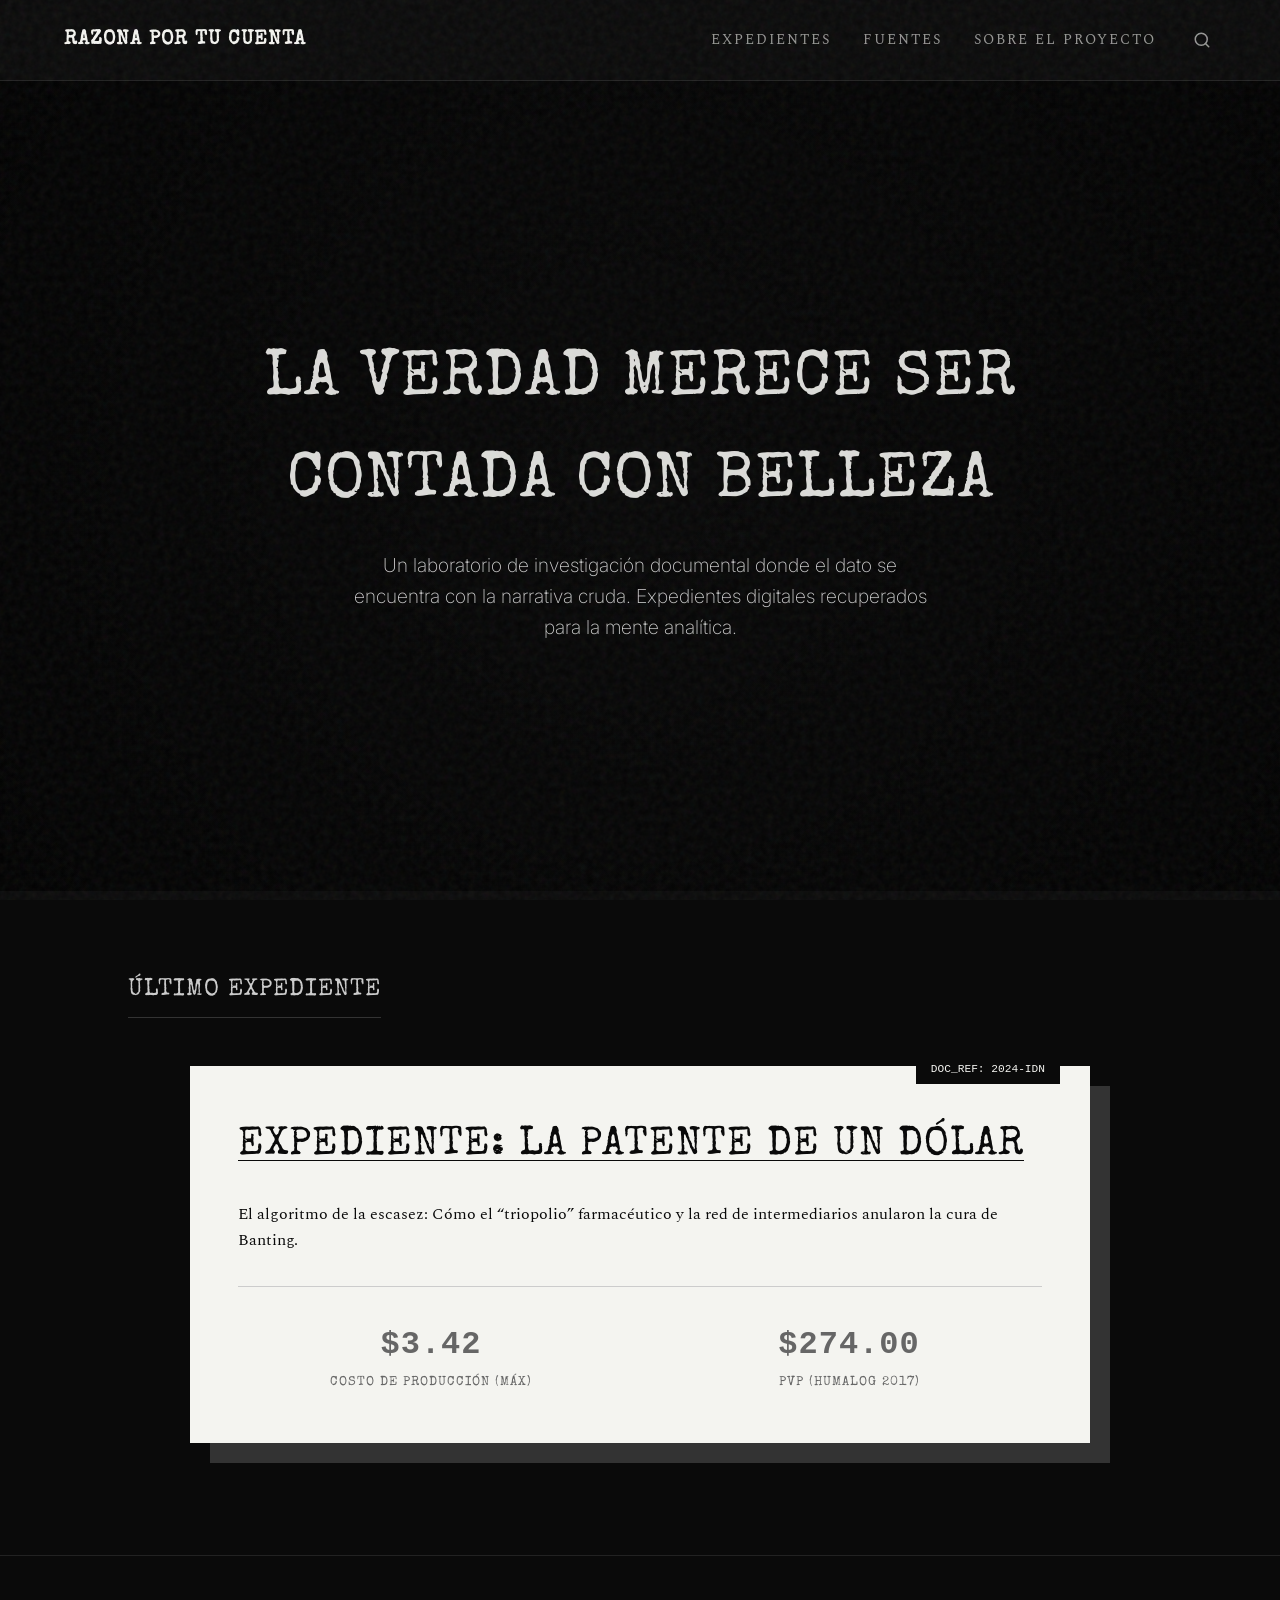
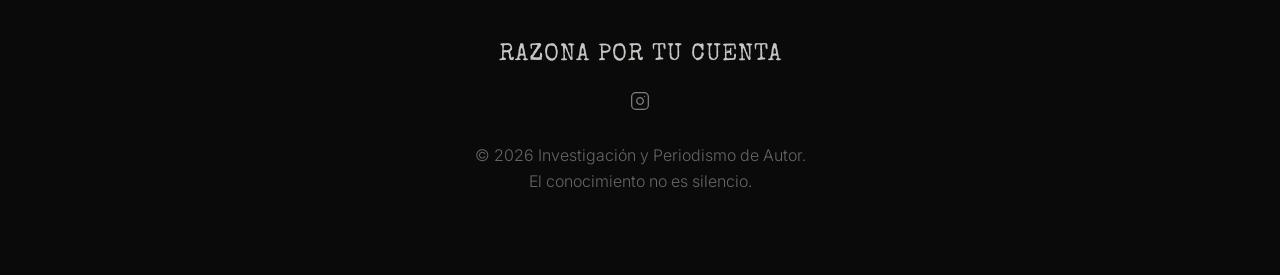
<file: index.html>
<!DOCTYPE html>
<html lang="es">

<head>
    <meta charset="UTF-8">
    <meta name="viewport" content="width=device-width, initial-scale=1.0">
    <title>Razona por tu cuenta | Periodismo de Autor</title>

    <!-- FONTS -->
    <link rel="preconnect" href="https://fonts.googleapis.com">
    <link rel="preconnect" href="https://fonts.gstatic.com" crossorigin>
    <link
        href="https://fonts.googleapis.com/css2?family=Special+Elite&family=Courier+Prime:wght@400;700&family=Spectral:ital,wght@0,300;0,400;0,700;1,400&family=Inter:wght@200;300;400&display=swap"
        rel="stylesheet">

    <link rel="stylesheet" href="styles.css">
</head>

<body>

    <div class="noise-overlay"></div>

    <header>
        <a href="index.html" class="logo typewriter">Razona por tu cuenta</a>
        <div class="header-right">
            <nav>
                <ul>
                    <li><a href="#expedientes">Expedientes</a></li>
                    <li><a href="#fuentes">Fuentes</a></li>
                    <li><a href="#sobre">Sobre el Proyecto</a></li>
                </ul>
            </nav>
            <div class="search-container">
                <svg xmlns="http://www.w3.org/2000/svg" width="18" height="18" viewBox="0 0 24 24" fill="none"
                    stroke="currentColor" stroke-width="2" stroke-linecap="round" stroke-linejoin="round"
                    class="search-icon">
                    <circle cx="11" cy="11" r="8"></circle>
                    <line x1="21" y1="21" x2="16.65" y2="16.65"></line>
                </svg>
                <input type="text" placeholder="BUSCAR..." class="search-input typewriter">
            </div>
        </div>
    </header>

    <main>
        <!-- HERO SECTION -->
        <section class="hero">
            <video autoplay muted loop playsinline preload="auto" class="hero-video">
                <source src="assets/Background.mp4" type="video/mp4">
            </video>
            <h1 class="typewriter">La verdad merece ser contada con belleza</h1>
            <p>Un laboratorio de investigación documental donde el dato se encuentra con la narrativa cruda. Expedientes
                digitales recuperados para la mente analítica.</p>
        </section>

        <!-- LATEST EXPEDIENT -->
        <section id="expedientes">
            <h2 class="section-title typewriter">Último Expediente</h2>

            <a href="articulo.html" class="expediente-card-link">
                <article class="expediente-card">
                    <div class="card-label">DOC_REF: 2024-IDN</div>
                    <h2 class="typewriter">Expediente: La Patente de un Dólar</h2>
                    <p class="serif">El algoritmo de la escasez: Cómo el “triopolio” farmacéutico y la red de intermediarios anularon la cura de Banting.</p>

                    <div class="summary-grid typewriter">
                        <div class="stat-box">
                            <span class="price">$3.42</span>
                            <span>Costo de Producción (Máx)</span>
                        </div>
                        <div class="stat-box">
                            <span class="price">$274.00</span>
                            <span>PVP (Humalog 2017)</span>
                        </div>
                    </div>
                </article>
            </a>
        </section>

    </main>

    <footer>
        <div class="footer-logo typewriter">Razona por tu cuenta</div>
        <div class="social-links">
            <a href="https://www.instagram.com/razonaportucuenta/" target="_blank" aria-label="Instagram">
                <svg xmlns="http://www.w3.org/2000/svg" width="24" height="24" viewBox="0 0 24 24" fill="none"
                    stroke="currentColor" stroke-width="1.5" stroke-linecap="round" stroke-linejoin="round"
                    class="instagram-icon">
                    <rect x="2" y="2" width="20" height="20" rx="5" ry="5"></rect>
                    <path d="M16 11.37A4 4 0 1 1 12.63 8 4 4 0 0 1 16 11.37z"></path>
                    <line x1="17.5" y1="6.5" x2="17.51" y2="6.5"></line>
                </svg>
            </a>
        </div>
        <p class="sans small">© 2026 Investigación y Periodismo de Autor. <br>El conocimiento no es silencio.</p>
    </footer>

    <script src="main.js"></script>
</body>

</html>
</file>
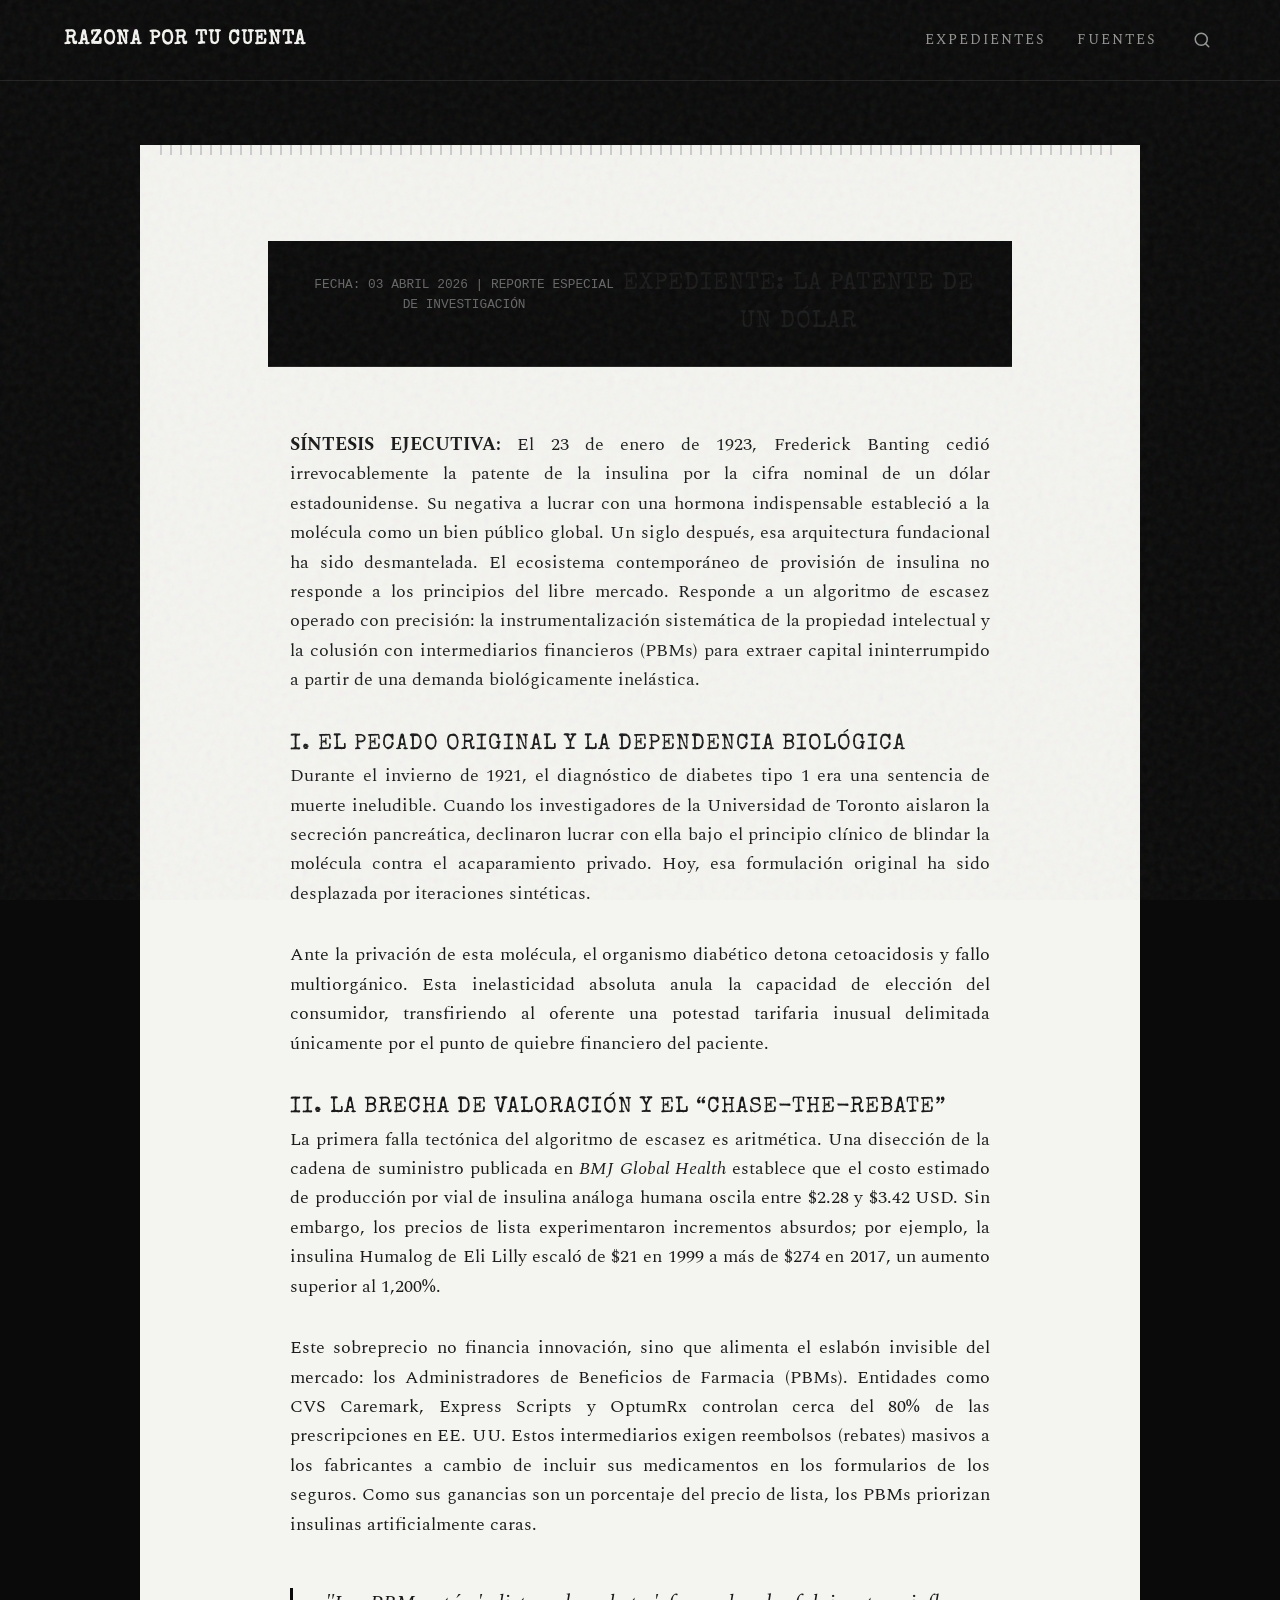
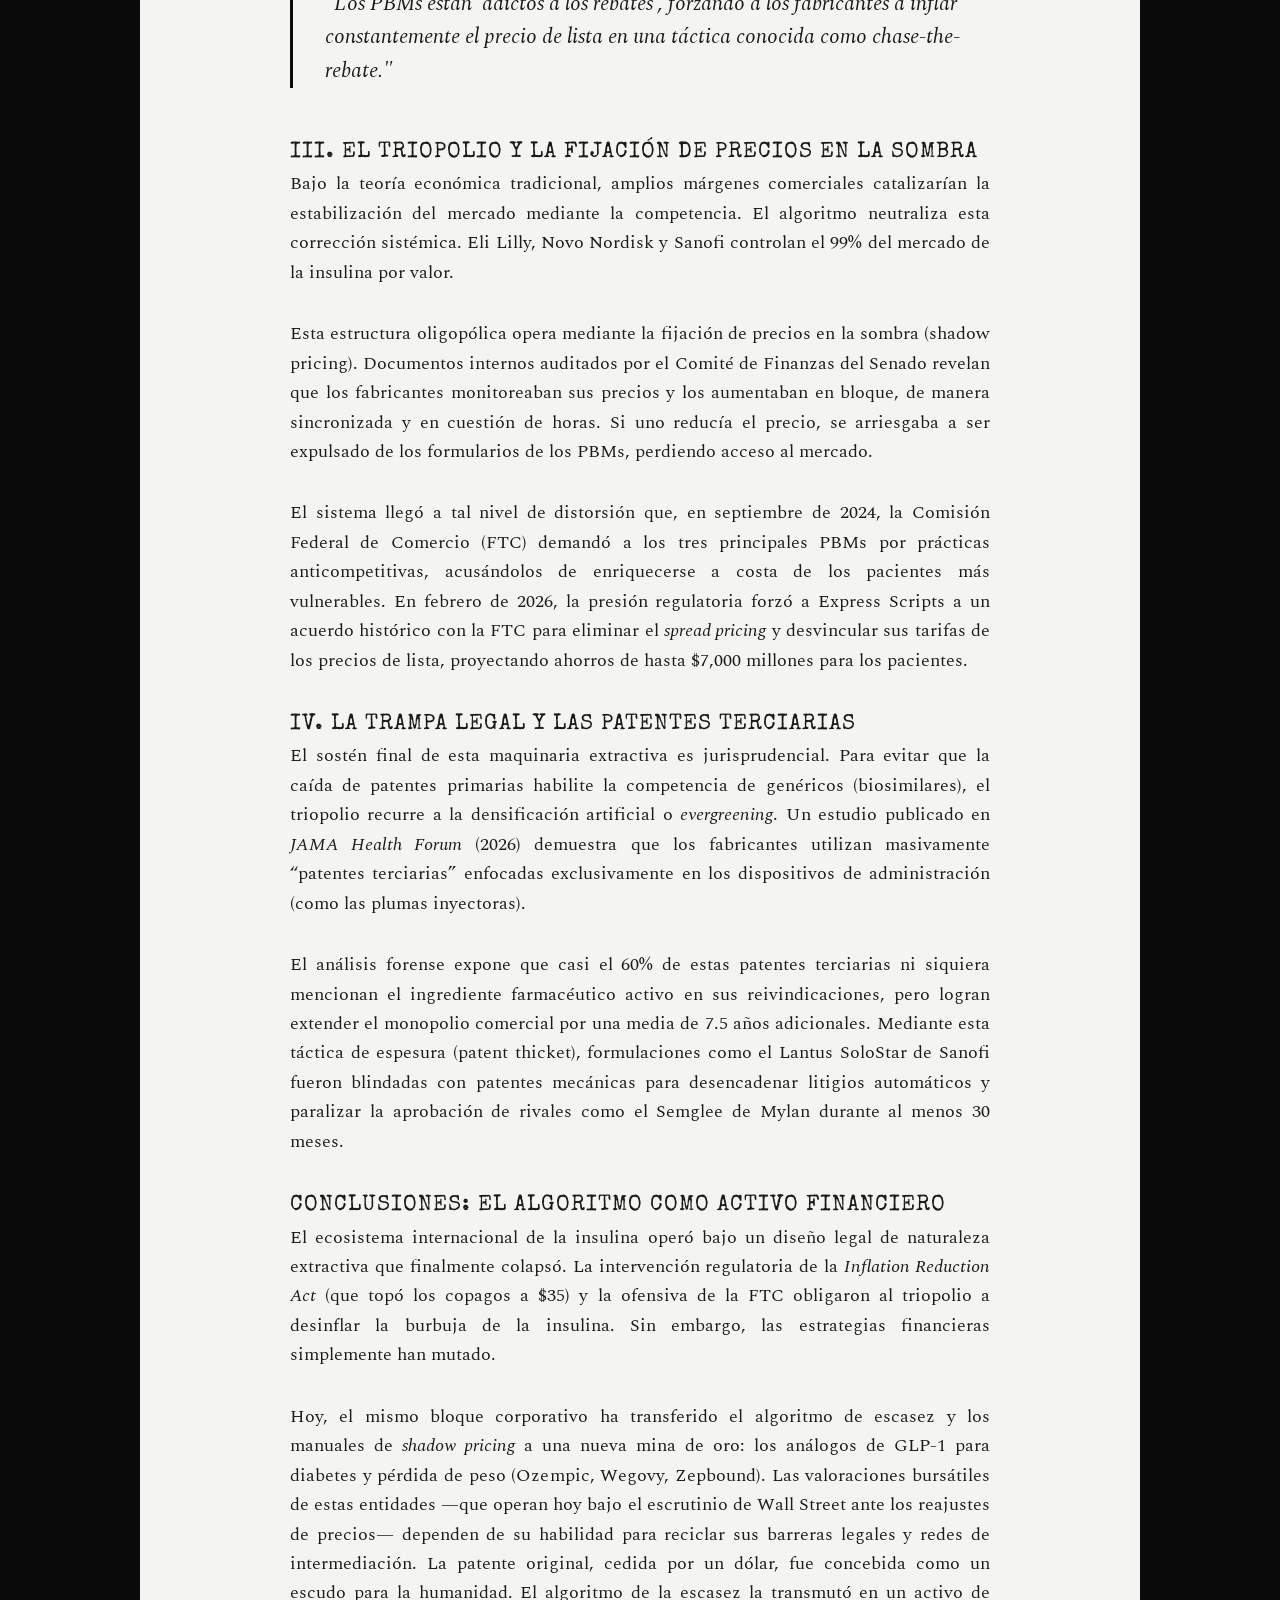
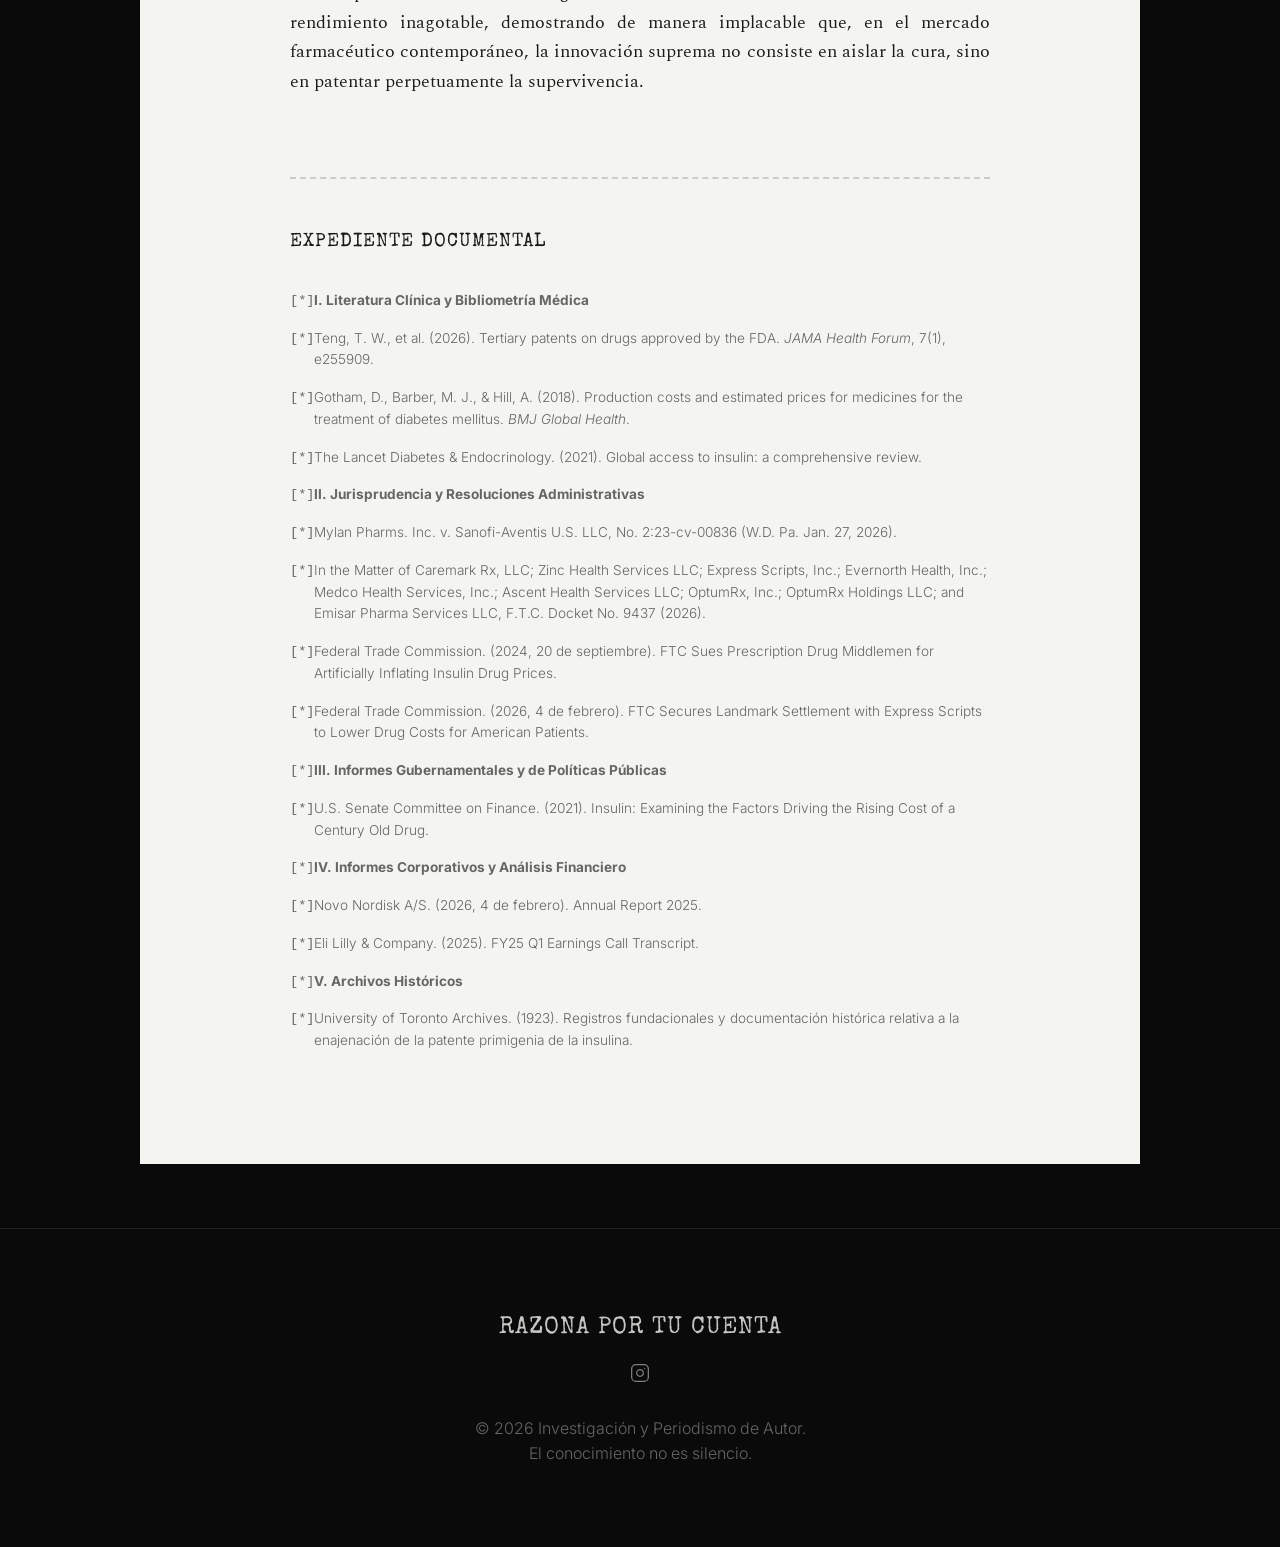
<file: articulo.html>
<!DOCTYPE html>
<html lang="es">
<head>
    <meta charset="UTF-8">
    <meta name="viewport" content="width=device-width, initial-scale=1.0">
    <title>Expediente: La Patente de un Dólar | Razona por tu cuenta</title>
    
    <!-- FONTS -->
    <link rel="preconnect" href="https://fonts.googleapis.com">
    <link rel="preconnect" href="https://fonts.gstatic.com" crossorigin>
    <link href="https://fonts.googleapis.com/css2?family=Special+Elite&family=Courier+Prime:wght@400;700&family=Spectral:ital,wght@0,300;0,400;0,700;1,400&family=Inter:wght@200;300;400&display=swap" rel="stylesheet">
    
    <link rel="stylesheet" href="styles.css">
</head>
<body class="reading-mode">

    <div class="noise-overlay"></div>

    <header>
        <a href="index.html" class="logo typewriter">Razona por tu cuenta</a>
        <div class="header-right">
            <nav>
                <ul>
                    <li><a href="index.html#expedientes">Expedientes</a></li>
                    <li><a href="#fuentes">Fuentes</a></li>
                </ul>
            </nav>
            <div class="search-container">
                <svg xmlns="http://www.w3.org/2000/svg" width="18" height="18" viewBox="0 0 24 24" fill="none" stroke="currentColor" stroke-width="2" stroke-linecap="round" stroke-linejoin="round" class="search-icon"><circle cx="11" cy="11" r="8"></circle><line x1="21" y1="21" x2="16.65" y2="16.65"></line></svg>
                <input type="text" placeholder="BUSCAR..." class="search-input typewriter">
            </div>
        </div>
    </header>

    <main>
        <!-- MAIN ARTICLE (THE DOSSIER) -->
        <article class="dossier article-page">
            <header class="article-header">
                <span class="article-meta">FECHA: 03 ABRIL 2026 | REPORTE ESPECIAL DE INVESTIGACIÓN</span>
                <h1 class="typewriter">Expediente: La Patente de un Dólar</h1>
            </header>

            <div class="article-content serif">
                <p><strong>SÍNTESIS EJECUTIVA:</strong> El 23 de enero de 1923, Frederick Banting cedió irrevocablemente la patente de la insulina por la cifra nominal de un dólar estadounidense. Su negativa a lucrar con una hormona indispensable estableció a la molécula como un bien público global. Un siglo después, esa arquitectura fundacional ha sido desmantelada. El ecosistema contemporáneo de provisión de insulina no responde a los principios del libre mercado. Responde a un algoritmo de escasez operado con precisión: la instrumentalización sistemática de la propiedad intelectual y la colusión con intermediarios financieros (PBMs) para extraer capital ininterrumpido a partir de una demanda biológicamente inelástica.</p>

                <h3 class="typewriter">I. EL PECADO ORIGINAL Y LA DEPENDENCIA BIOLÓGICA</h3>
                <p>Durante el invierno de 1921, el diagnóstico de diabetes tipo 1 era una sentencia de muerte ineludible. Cuando los investigadores de la Universidad de Toronto aislaron la secreción pancreática, declinaron lucrar con ella bajo el principio clínico de blindar la molécula contra el acaparamiento privado. Hoy, esa formulación original ha sido desplazada por iteraciones sintéticas.</p>
                <p>Ante la privación de esta molécula, el organismo diabético detona cetoacidosis y fallo multiorgánico. Esta inelasticidad absoluta anula la capacidad de elección del consumidor, transfiriendo al oferente una potestad tarifaria inusual delimitada únicamente por el punto de quiebre financiero del paciente.</p>

                <h3 class="typewriter">II. LA BRECHA DE VALORACIÓN Y EL “CHASE-THE-REBATE”</h3>
                <p>La primera falla tectónica del algoritmo de escasez es aritmética. Una disección de la cadena de suministro publicada en <em>BMJ Global Health</em> establece que el costo estimado de producción por vial de insulina análoga humana oscila entre $2.28 y $3.42 USD. Sin embargo, los precios de lista experimentaron incrementos absurdos; por ejemplo, la insulina Humalog de Eli Lilly escaló de $21 en 1999 a más de $274 en 2017, un aumento superior al 1,200%.</p>
                <p>Este sobreprecio no financia innovación, sino que alimenta el eslabón invisible del mercado: los Administradores de Beneficios de Farmacia (PBMs). Entidades como CVS Caremark, Express Scripts y OptumRx controlan cerca del 80% de las prescripciones en EE. UU. Estos intermediarios exigen reembolsos (rebates) masivos a los fabricantes a cambio de incluir sus medicamentos en los formularios de los seguros. Como sus ganancias son un porcentaje del precio de lista, los PBMs priorizan insulinas artificialmente caras.</p>
                <blockquote>"Los PBMs están 'adictos a los rebates', forzando a los fabricantes a inflar constantemente el precio de lista en una táctica conocida como chase-the-rebate."</blockquote>

                <h3 class="typewriter">III. EL TRIOPOLIO Y LA FIJACIÓN DE PRECIOS EN LA SOMBRA</h3>
                <p>Bajo la teoría económica tradicional, amplios márgenes comerciales catalizarían la estabilización del mercado mediante la competencia. El algoritmo neutraliza esta corrección sistémica. Eli Lilly, Novo Nordisk y Sanofi controlan el 99% del mercado de la insulina por valor.</p>
                <p>Esta estructura oligopólica opera mediante la fijación de precios en la sombra (shadow pricing). Documentos internos auditados por el Comité de Finanzas del Senado revelan que los fabricantes monitoreaban sus precios y los aumentaban en bloque, de manera sincronizada y en cuestión de horas. Si uno reducía el precio, se arriesgaba a ser expulsado de los formularios de los PBMs, perdiendo acceso al mercado.</p>
                <p>El sistema llegó a tal nivel de distorsión que, en septiembre de 2024, la Comisión Federal de Comercio (FTC) demandó a los tres principales PBMs por prácticas anticompetitivas, acusándolos de enriquecerse a costa de los pacientes más vulnerables. En febrero de 2026, la presión regulatoria forzó a Express Scripts a un acuerdo histórico con la FTC para eliminar el <em>spread pricing</em> y desvincular sus tarifas de los precios de lista, proyectando ahorros de hasta $7,000 millones para los pacientes.</p>

                <h3 class="typewriter">IV. LA TRAMPA LEGAL Y LAS PATENTES TERCIARIAS</h3>
                <p>El sostén final de esta maquinaria extractiva es jurisprudencial. Para evitar que la caída de patentes primarias habilite la competencia de genéricos (biosimilares), el triopolio recurre a la densificación artificial o <em>evergreening</em>. Un estudio publicado en <em>JAMA Health Forum</em> (2026) demuestra que los fabricantes utilizan masivamente “patentes terciarias” enfocadas exclusivamente en los dispositivos de administración (como las plumas inyectoras).</p>
                <p>El análisis forense expone que casi el 60% de estas patentes terciarias ni siquiera mencionan el ingrediente farmacéutico activo en sus reivindicaciones, pero logran extender el monopolio comercial por una media de 7.5 años adicionales. Mediante esta táctica de espesura (patent thicket), formulaciones como el Lantus SoloStar de Sanofi fueron blindadas con patentes mecánicas para desencadenar litigios automáticos y paralizar la aprobación de rivales como el Semglee de Mylan durante al menos 30 meses.</p>

                <h3 class="typewriter">CONCLUSIONES: EL ALGORITMO COMO ACTIVO FINANCIERO</h3>
                <p>El ecosistema internacional de la insulina operó bajo un diseño legal de naturaleza extractiva que finalmente colapsó. La intervención regulatoria de la <em>Inflation Reduction Act</em> (que topó los copagos a $35) y la ofensiva de la FTC obligaron al triopolio a desinflar la burbuja de la insulina. Sin embargo, las estrategias financieras simplemente han mutado.</p>
                <p>Hoy, el mismo bloque corporativo ha transferido el algoritmo de escasez y los manuales de <em>shadow pricing</em> a una nueva mina de oro: los análogos de GLP-1 para diabetes y pérdida de peso (Ozempic, Wegovy, Zepbound). Las valoraciones bursátiles de estas entidades —que operan hoy bajo el escrutinio de Wall Street ante los reajustes de precios— dependen de su habilidad para reciclar sus barreras legales y redes de intermediación. La patente original, cedida por un dólar, fue concebida como un escudo para la humanidad. El algoritmo de la escasez la transmutó en un activo de rendimiento inagotable, demostrando de manera implacable que, en el mercado farmacéutico contemporáneo, la innovación suprema no consiste en aislar la cura, sino en patentar perpetuamente la supervivencia.</p>

                <!-- CITATIONS SECTION -->
                <div class="citations sans" id="fuentes">
                    <h3 class="typewriter">Expediente Documental</h3>
                    <ul class="citation-list">
                        <li><strong>I. Literatura Clínica y Bibliometría Médica</strong></li>
                        <li>Teng, T. W., et al. (2026). Tertiary patents on drugs approved by the FDA. <em>JAMA Health Forum</em>, 7(1), e255909.</li>
                        <li>Gotham, D., Barber, M. J., & Hill, A. (2018). Production costs and estimated prices for medicines for the treatment of diabetes mellitus. <em>BMJ Global Health</em>.</li>
                        <li>The Lancet Diabetes & Endocrinology. (2021). Global access to insulin: a comprehensive review.</li>
                        
                        <li style="margin-top:1rem;"><strong>II. Jurisprudencia y Resoluciones Administrativas</strong></li>
                        <li>Mylan Pharms. Inc. v. Sanofi-Aventis U.S. LLC, No. 2:23-cv-00836 (W.D. Pa. Jan. 27, 2026).</li>
                        <li>In the Matter of Caremark Rx, LLC; Zinc Health Services LLC; Express Scripts, Inc.; Evernorth Health, Inc.; Medco Health Services, Inc.; Ascent Health Services LLC; OptumRx, Inc.; OptumRx Holdings LLC; and Emisar Pharma Services LLC, F.T.C. Docket No. 9437 (2026).</li>
                        <li>Federal Trade Commission. (2024, 20 de septiembre). FTC Sues Prescription Drug Middlemen for Artificially Inflating Insulin Drug Prices.</li>
                        <li>Federal Trade Commission. (2026, 4 de febrero). FTC Secures Landmark Settlement with Express Scripts to Lower Drug Costs for American Patients.</li>
                        
                        <li style="margin-top:1rem;"><strong>III. Informes Gubernamentales y de Políticas Públicas</strong></li>
                        <li>U.S. Senate Committee on Finance. (2021). Insulin: Examining the Factors Driving the Rising Cost of a Century Old Drug.</li>
                        
                        <li style="margin-top:1rem;"><strong>IV. Informes Corporativos y Análisis Financiero</strong></li>
                        <li>Novo Nordisk A/S. (2026, 4 de febrero). Annual Report 2025.</li>
                        <li>Eli Lilly & Company. (2025). FY25 Q1 Earnings Call Transcript.</li>
                        
                        <li style="margin-top:1rem;"><strong>V. Archivos Históricos</strong></li>
                        <li>University of Toronto Archives. (1923). Registros fundacionales y documentación histórica relativa a la enajenación de la patente primigenia de la insulina.</li>
                    </ul>
                </div>
            </div>
        </article>
    </main>

    <footer>
        <div class="footer-logo typewriter">Razona por tu cuenta</div>
        <div class="social-links">
            <a href="https://www.instagram.com/razonaportucuenta/" target="_blank" aria-label="Instagram">
                <svg xmlns="http://www.w3.org/2000/svg" width="24" height="24" viewBox="0 0 24 24" fill="none" stroke="currentColor" stroke-width="1.5" stroke-linecap="round" stroke-linejoin="round" class="instagram-icon"><rect x="2" y="2" width="20" height="20" rx="5" ry="5"></rect><path d="M16 11.37A4 4 0 1 1 12.63 8 4 4 0 0 1 16 11.37z"></path><line x1="17.5" y1="6.5" x2="17.51" y2="6.5"></line></svg>
            </a>
        </div>
        <p class="sans small">© 2026 Investigación y Periodismo de Autor. <br>El conocimiento no es silencio.</p>
    </footer>

    <script src="main.js"></script>
</body>
</html>
</file>
<file: styles.css>
/* RESET & BASE */
:root {
    --ink: #0a0a0a;
    --ink-soft: #1a1a1a;
    --paper: #f4f4f0; /* Slightly warm off-white */
    --paper-dark: #ebebe6;
    --gray-dark: #333333;
    --gray-med: #666666;
    --gray-light: #cccccc;
    --noise: url('data:image/svg+xml;utf8,<svg viewBox="0 0 200 200" xmlns="http://www.w3.org/2000/svg"><filter id="noiseFilter"><feTurbulence type="fractalNoise" baseFrequency="0.65" numOctaves="3" stitchTiles="stitch"/></filter><rect width="100%" height="100%" filter="url(%23noiseFilter)"/></svg>');
}

* {
    margin: 0;
    padding: 0;
    box-sizing: border-box;
}

body {
    background-color: var(--ink);
    color: var(--paper);
    font-family: 'Spectral', serif;
    line-height: 1.6;
    overflow-x: hidden;
    -webkit-font-smoothing: antialiased;
}

/* NOISE OVERLAY */
.noise-overlay {
    position: fixed;
    top: 0;
    left: 0;
    width: 100%;
    height: 100%;
    background-image: var(--noise);
    opacity: 0.05;
    pointer-events: none;
    z-index: 9999;
}

/* TYPOGRAPHY */
h1, h2, h3, .typewriter {
    font-family: 'Special Elite', 'Courier Prime', monospace;
    text-transform: uppercase;
    letter-spacing: 1px;
    font-weight: 400;
}

/* Global title styling (reverted to original) */

.serif {
    font-family: 'Spectral', serif;
}

.sans {
    font-family: 'Inter', system-ui, sans-serif;
    font-weight: 300;
}

/* HEADER */
header {
    padding: 1.5rem 5%;
    display: flex;
    justify-content: space-between;
    align-items: center;
    border-bottom: 1px solid rgba(244, 244, 240, 0.1);
    background-color: var(--ink);
    position: sticky;
    top: 0;
    z-index: 100;
}

.header-right {
    display: flex;
    align-items: center;
    gap: 2rem;
}

/* SEARCH BAR */
.search-container {
    display: flex;
    align-items: center;
    border-bottom: 1px solid transparent;
    transition: all 0.3s ease;
    padding: 5px;
}

.search-container:focus-within {
    border-bottom-color: var(--gray-light);
}

.search-input {
    background: transparent;
    border: none;
    color: var(--paper);
    width: 0;
    transition: width 0.4s ease;
    outline: none;
    font-family: 'Inter', sans-serif;
    font-size: 0.8rem;
}

.search-container:hover .search-input,
.search-input:focus {
    width: 150px;
    margin-left: 10px;
}

.search-icon {
    cursor: pointer;
    opacity: 0.6;
    transition: opacity 0.3s ease;
}

.search-icon:hover {
    opacity: 1;
}

.logo {
    font-size: 1.25rem;
    font-weight: bold;
    text-decoration: none;
    color: var(--paper);
}

nav ul {
    display: flex;
    list-style: none;
    gap: 2rem;
}

nav ul li a {
    color: var(--paper);
    text-decoration: none;
    font-size: 0.85rem;
    text-transform: uppercase;
    letter-spacing: 2px;
    opacity: 0.6;
    transition: opacity 0.3s ease;
}

nav ul li a:hover {
    opacity: 1;
}

/* HERO SECTION */
.hero {
    height: 90vh;
    display: flex;
    flex-direction: column;
    justify-content: center;
    align-items: center;
    text-align: center;
    padding: 0 10%;
    position: relative;
    overflow: hidden;
    background-color: transparent; /* Let the video show through */
}

.hero-video {
    position: absolute;
    top: 50%;
    left: 50%;
    width: 100%;
    height: 100%;
    object-fit: cover;
    transform: translate(-50%, -50%);
    z-index: 0; 
    opacity: 0.85; /* Slightly less than 1 */
    filter: grayscale(100%) brightness(50%); /* Darkened for contrast */
}

/* Atmospheric Overlay */
.hero::after {
    content: '';
    position: absolute;
    top: 0;
    left: 0;
    width: 100%;
    height: 100%;
    background: radial-gradient(circle, rgba(0,0,0,0.3) 0%, rgba(0,0,0,0.8) 100%);
    pointer-events: none;
    z-index: 1;
}

.hero h1 {
    font-size: clamp(2rem, 5vw, 4rem);
    margin-bottom: 1rem;
    max-width: 800px;
    opacity: 0.9;
    position: relative;
    z-index: 3; /* Keep to stay above video */
}

.hero p {
    font-family: 'Inter', sans-serif;
    font-weight: 200;
    font-size: 1.2rem;
    max-width: 600px;
    color: var(--gray-light);
    position: relative;
    z-index: 3;
}

/* SECTIONS */
section {
    padding: 5rem 10%;
}

.section-title {
    margin-bottom: 3rem;
    border-bottom: 1px solid var(--gray-dark);
    padding-bottom: 0.5rem;
    display: inline-block;
    color: var(--gray-light);
}

/* EXPEDIENT CARD */
.expediente-card-link {
    text-decoration: none;
    color: inherit;
    display: block;
    margin-bottom: 2rem;
}

.expediente-card {
    background-color: var(--paper);
    color: var(--ink);
    padding: 3rem;
    max-width: 900px;
    margin: 0 auto;
    box-shadow: 20px 20px 0px var(--gray-dark);
    position: relative;
    transition: transform 0.3s ease;
    cursor: pointer;
}

.expediente-card h2 {
    text-decoration: underline;
    text-underline-offset: 6px;
    text-decoration-thickness: 1px;
}

.expediente-card:hover {
    transform: translate(-5px, -5px);
    box-shadow: 25px 25px 0px var(--ink-soft);
}

.card-label {
    position: absolute;
    top: -10px;
    right: 30px;
    background: var(--ink);
    color: var(--paper);
    padding: 5px 15px;
    font-family: monospace;
    font-size: 0.7rem;
}

.expediente-card h2 {
    font-size: 2.5rem;
    margin-bottom: 1.5rem;
}

.summary-grid {
    display: grid;
    grid-template-columns: 1fr 1fr;
    gap: 2rem;
    margin-top: 2rem;
    border-top: 1px solid var(--gray-light);
    padding-top: 2rem;
}

.stat-box {
    text-align: center;
}

.stat-box .price {
    display: block;
    font-size: 2rem;
    font-weight: bold;
    font-family: 'Courier New', monospace;
}

.stat-box span {
    font-size: 0.8rem;
    text-transform: uppercase;
    color: var(--gray-med);
}

/* ARTICLE / DOSSIER */
.dossier {
    background-color: var(--paper);
    color: var(--ink-soft);
    padding: 6rem 10%;
    margin: 4rem auto;
    max-width: 1000px;
    position: relative;
}

.dossier::before {
    content: "";
    position: absolute;
    top: 0;
    left: 20px;
    right: 20px;
    height: 10px;
    background: repeating-linear-gradient(90deg, #ccc, #ccc 2px, transparent 2px, transparent 10px);
}

.article-content {
    max-width: 700px;
    margin: 0 auto;
    font-size: 1.15rem;
}

.article-header {
    text-align: center;
    margin-bottom: 4rem;
}

.article-meta {
    font-family: monospace;
    font-size: 0.8rem;
    color: var(--gray-med);
    margin-bottom: 1rem;
    display: block;
}

.article-content p {
    margin-bottom: 2rem;
    text-align: justify;
}

.article-content blockquote {
    font-style: italic;
    border-left: 3px solid var(--ink);
    padding-left: 2rem;
    margin: 3rem 0;
    font-size: 1.3rem;
}

/* CITATIONS SECTION */
.citations {
    margin-top: 5rem;
    padding-top: 3rem;
    border-top: 2px dashed var(--gray-light);
}

.citations h3 {
    margin-bottom: 2rem;
    font-size: 1.2rem;
}

.citation-list {
    list-style: none;
    font-size: 0.85rem;
    font-family: 'Inter', sans-serif;
    color: var(--gray-med);
}

.citation-list li {
    margin-bottom: 1rem;
    padding-left: 1.5rem;
    position: relative;
}

.citation-list li::before {
    content: "[*]";
    position: absolute;
    left: 0;
    font-family: monospace;
}

.citation-list a {
    color: var(--ink);
    text-decoration: underline;
}

/* FOOTER */
footer {
    padding: 5rem 5%;
    text-align: center;
    border-top: 1px solid rgba(244, 244, 240, 0.1);
    color: var(--gray-med);
}

.footer-logo {
    font-size: 1.5rem;
    margin-bottom: 1rem;
    color: var(--paper);
    opacity: 0.8;
}

.social-links {
    margin-bottom: 1.5rem;
}

.social-links a {
    color: var(--paper);
    opacity: 0.5;
    transition: opacity 0.3s ease, transform 0.3s ease;
    display: inline-block;
}

.social-links a:hover {
    opacity: 1;
    transform: translateY(-2px);
}

.instagram-icon {
    width: 20px;
    height: 20px;
}

/* RESPONSIVE */
@media (max-width: 768px) {
    .summary-grid {
        grid-template-columns: 1fr;
    }
    
    .hero {
        padding: 0 5%;
    }
    
    .dossier {
        padding: 4rem 5%;
    }
    
    header {
        flex-direction: column;
        gap: 1rem;
    }
}
</file>
